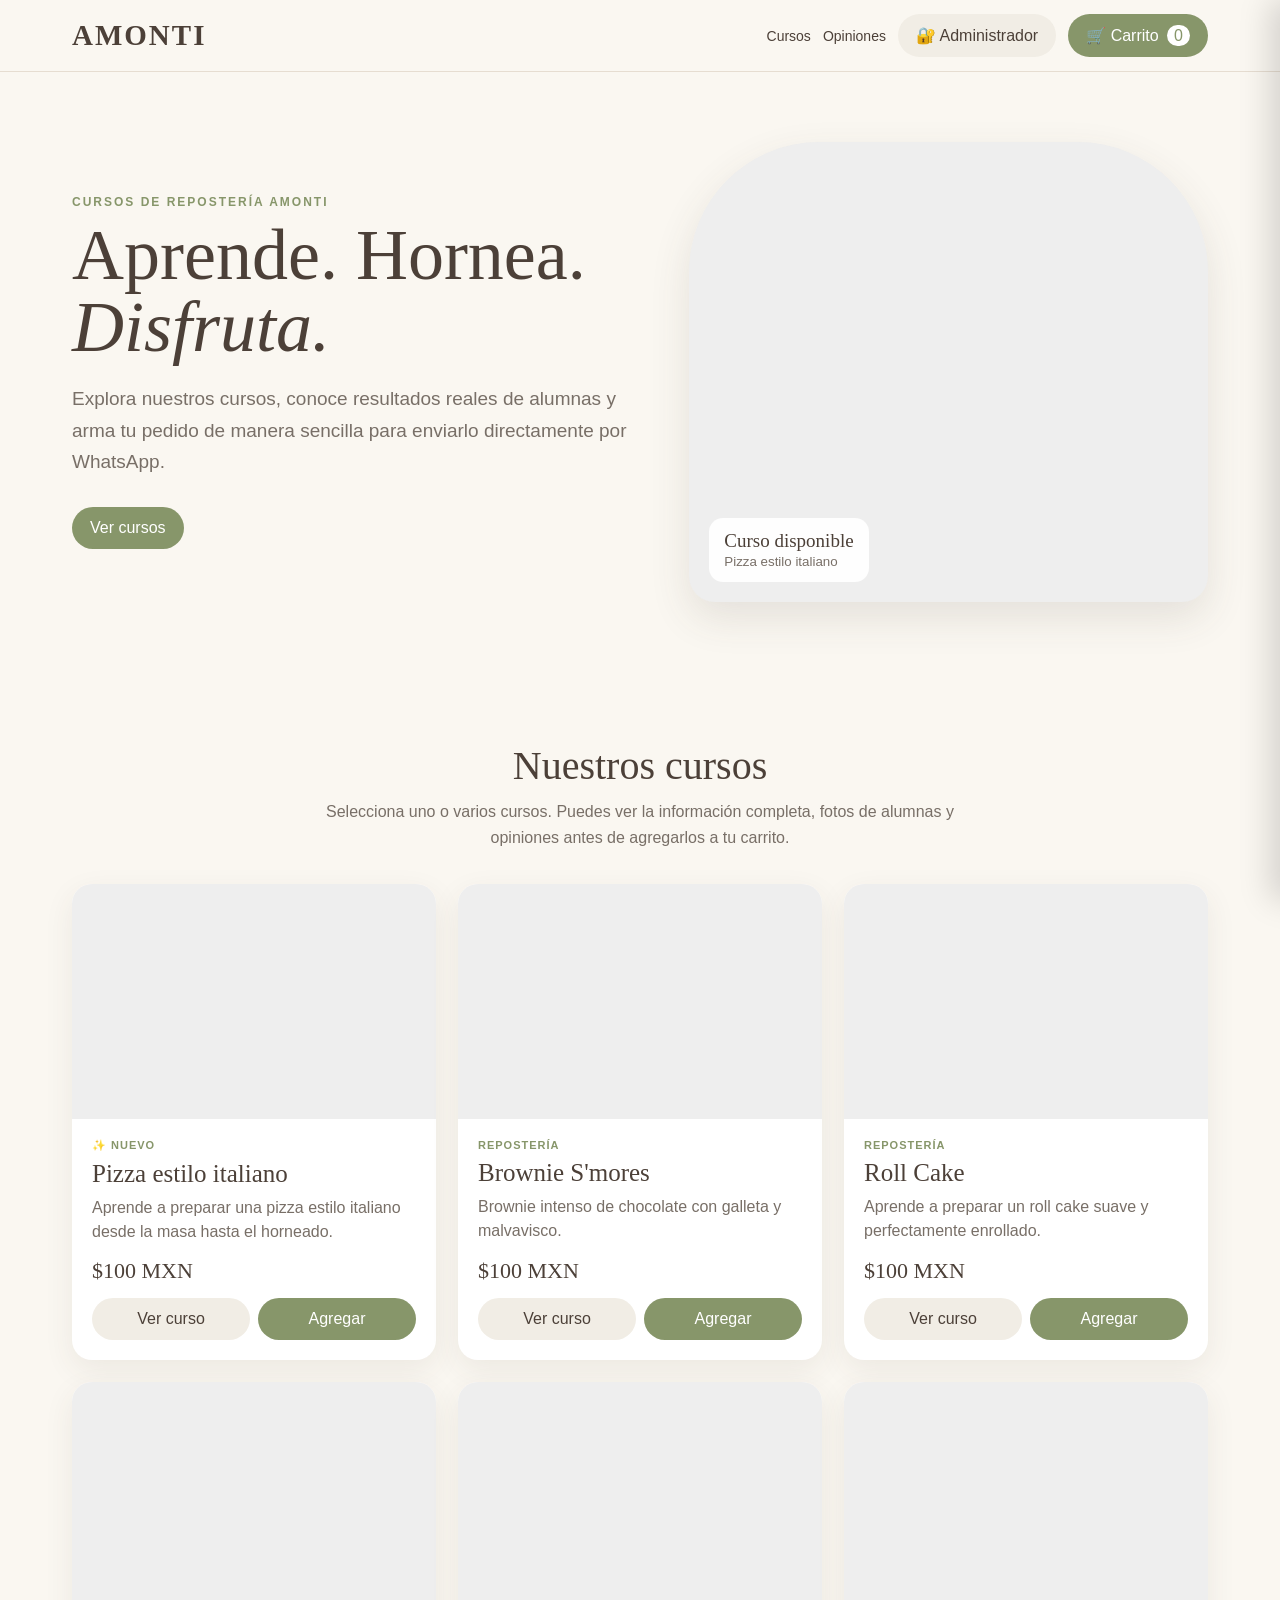
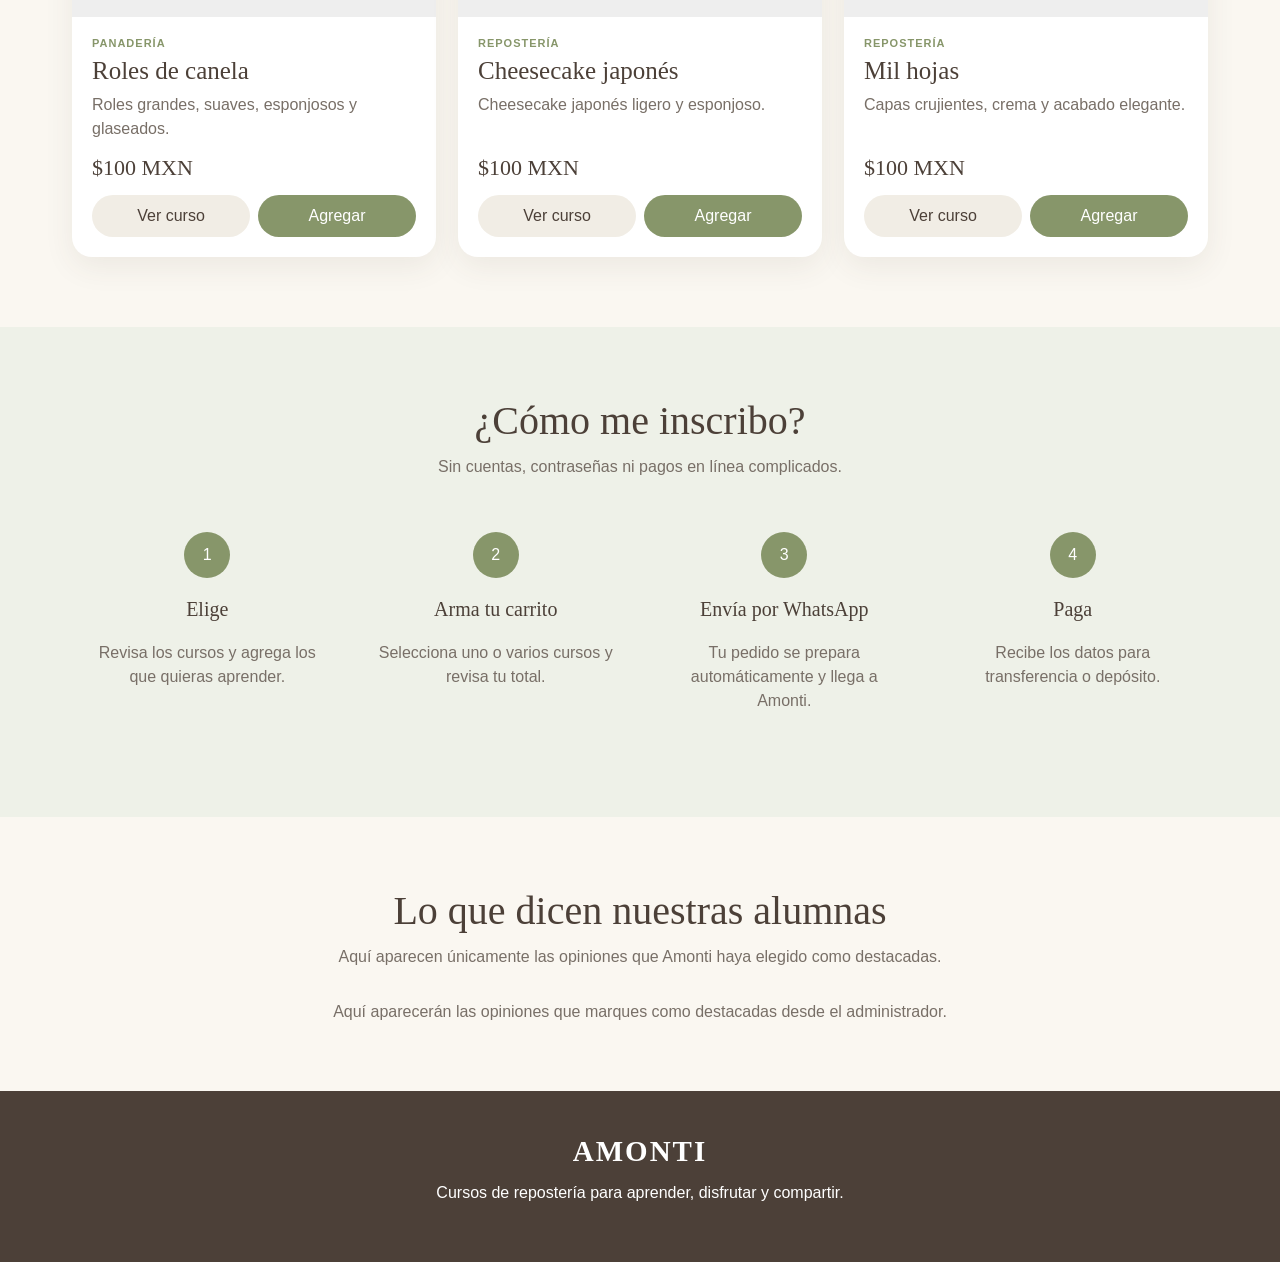
<file: amonti_cursos_v4_reference.html>
<!DOCTYPE html>
<html lang="es">
<head>
<meta charset="UTF-8">
<meta name="viewport" content="width=device-width, initial-scale=1.0">
<title>Amonti | Cursos de Repostería</title>
<style>
:root{
  --pist:#87966a; --pist2:#aebc92; --cream:#faf7f1; --ink:#4c4038;
  --muted:#786f67; --line:#e6ddd1; --white:#fff; --soft:#f1ede5; --gold:#c59c53;
}
*{box-sizing:border-box}
html{scroll-behavior:smooth}
body{margin:0;background:var(--cream);color:var(--ink);font-family:Arial,sans-serif}
button,input,textarea,select{font:inherit}
button{cursor:pointer}
a{text-decoration:none;color:inherit}
.hidden{display:none!important}
.topbar{position:sticky;top:0;z-index:30;background:rgba(250,247,241,.96);backdrop-filter:blur(8px);border-bottom:1px solid var(--line)}
.top-inner{max-width:1180px;margin:auto;padding:14px 22px;display:flex;align-items:center;justify-content:space-between;gap:16px}
.logo{font:700 29px Georgia,serif;letter-spacing:2px}
.nav{display:flex;gap:12px;align-items:center;flex-wrap:wrap}
.nav a{font-size:14px}
.btn{border:0;border-radius:999px;padding:12px 18px;background:var(--pist);color:#fff}
.btn.secondary{background:var(--soft);color:var(--ink)}
.btn.outline{background:#fff;color:var(--ink);border:1px solid var(--line)}
.btn.danger{background:#fff;color:#a05252;border:1px solid #ead0d0}
.hero{max-width:1180px;margin:auto;padding:70px 22px;display:grid;grid-template-columns:1.05fr .95fr;gap:44px;align-items:center}
.hero h1{font:500 clamp(44px,6vw,72px)/1 Georgia,serif;margin:10px 0 20px}
.hero p{font-size:19px;line-height:1.65;color:var(--muted);max-width:600px}
.kicker{font-size:12px;letter-spacing:2px;font-weight:700;color:var(--pist)}
.hero-img{min-height:460px;border-radius:130px 130px 26px 26px;background:#eee center/cover;box-shadow:0 16px 40px rgba(76,64,56,.12);position:relative;overflow:hidden;transition:background-image .6s ease}
.hero-badge{position:absolute;left:20px;bottom:20px;background:rgba(255,255,255,.92);padding:12px 15px;border-radius:14px;max-width:75%}
.hero-badge strong{display:block;font:500 19px Georgia,serif}
.hero-badge small{color:var(--muted)}
.section{max-width:1180px;margin:auto;padding:70px 22px}
.alt{background:#eef1e8}
.section h2{font:500 40px Georgia,serif;text-align:center;margin:0 0 10px}
.section-sub{text-align:center;color:var(--muted);max-width:680px;margin:0 auto 34px;line-height:1.6}
.grid{display:grid;grid-template-columns:repeat(3,1fr);gap:22px}
.card{background:#fff;border-radius:20px;overflow:hidden;box-shadow:0 10px 30px rgba(76,64,56,.08);display:flex;flex-direction:column}
.card-img{height:235px;background:#eee center/cover}
.card-body{padding:20px;display:flex;flex-direction:column;flex:1}
.badge{font-size:11px;text-transform:uppercase;letter-spacing:1px;color:var(--pist);font-weight:700}
.card h3{font:500 25px Georgia,serif;margin:8px 0}
.card p{color:var(--muted);line-height:1.5;margin:0 0 14px}
.price{font:22px Georgia,serif;margin-top:auto;margin-bottom:14px}
.actions{display:flex;gap:8px}
.actions .btn{flex:1}
.steps{display:grid;grid-template-columns:repeat(4,1fr);gap:18px}
.step{text-align:center;padding:18px}
.num{width:46px;height:46px;border-radius:50%;background:var(--pist);color:#fff;display:flex;align-items:center;justify-content:center;margin:0 auto 12px}
.step h3{font:500 20px Georgia,serif}
.step p{color:var(--muted);line-height:1.5}
.featured{display:grid;grid-template-columns:repeat(3,1fr);gap:18px}
.testimonial{background:#fff;border-radius:18px;padding:22px;border:1px solid var(--line)}
.stars{color:var(--gold);letter-spacing:2px}
.testimonial p{font:18px/1.6 Georgia,serif}
.testimonial small{color:var(--muted)}
.footer{background:var(--ink);color:#fff;text-align:center;padding:44px 20px}
.cart-toggle{position:relative}
.count{background:#fff;color:var(--pist);padding:2px 7px;border-radius:99px;margin-left:4px}
.drawer{position:fixed;right:-440px;top:0;width:min(440px,100%);height:100vh;background:#fff;z-index:70;box-shadow:-10px 0 30px rgba(0,0,0,.15);transition:.3s;display:flex;flex-direction:column}
.drawer.open{right:0}
.drawer-head,.drawer-foot{padding:20px;border-bottom:1px solid var(--line)}
.drawer-head{display:flex;justify-content:space-between;align-items:center}
.drawer-head h3{font:500 28px Georgia,serif;margin:0}
.drawer-body{padding:20px;overflow:auto;flex:1}
.cart-item{display:flex;justify-content:space-between;gap:12px;border-bottom:1px solid var(--line);padding:13px 0}
.total{display:flex;justify-content:space-between;font-size:20px;margin-bottom:14px}
.modal-bg{position:fixed;inset:0;background:rgba(30,25,22,.58);z-index:80;display:none;align-items:center;justify-content:center;padding:18px}
.modal-bg.show{display:flex}
.modal{background:#fff;border-radius:22px;max-width:900px;width:100%;max-height:92vh;overflow:auto}
.modal-topimg{height:330px;background:#eee center/cover}
.modal-content{padding:28px}
.close{float:right;border:0;background:var(--soft);width:38px;height:38px;border-radius:50%}
.course-title{font:500 38px Georgia,serif;margin:0 0 8px}
.gallery{display:grid;grid-template-columns:repeat(3,1fr);gap:10px}
.gallery div{height:170px;border-radius:14px;background:#eee center/cover}
.review-list{display:grid;gap:12px;margin-top:14px}
.review-card{border:1px solid var(--line);border-radius:14px;padding:16px}
.review-card p{margin:6px 0}
.review-form{background:var(--soft);padding:20px;border-radius:16px;margin-top:20px}
.field{display:flex;flex-direction:column;gap:6px;margin-bottom:13px}
.field label{font-weight:700;font-size:13px}
.field input,.field textarea,.field select{border:1px solid #d8cec1;border-radius:10px;padding:11px;background:#fff}
.field textarea{min-height:90px;resize:vertical}
.form-check{display:flex;gap:9px;align-items:flex-start;margin:10px 0 16px}
.admin-wrap{background:#f2eee7;min-height:100vh}
.admin-head{background:var(--ink);color:#fff;padding:30px 22px}
.admin-head-inner{max-width:1180px;margin:auto}
.admin-head h1{font:500 38px Georgia,serif;margin:0 0 6px}
.admin-tabs{max-width:1180px;margin:18px auto;padding:0 22px;display:flex;gap:8px;flex-wrap:wrap}
.tab{border:1px solid var(--line);background:#fff;border-radius:999px;padding:10px 14px}
.tab.active{background:var(--pist);color:#fff;border-color:var(--pist)}
.panel{max-width:1180px;margin:auto;padding:0 22px 60px}
.panel-section{display:none}
.panel-section.active{display:block}
.panel-card{background:#fff;border-radius:18px;padding:22px;margin-bottom:18px;border:1px solid var(--line)}
.toolbar{display:flex;justify-content:space-between;align-items:center;gap:12px;margin-bottom:15px}
.toolbar h3{font:500 27px Georgia,serif;margin:0}
.admin-row{display:flex;gap:14px;align-items:center;padding:14px 0;border-top:1px solid var(--line)}
.thumb{width:82px;height:64px;border-radius:10px;background:#eee center/cover;flex:none}
.row-main{flex:1}
.row-main strong{display:block}
.row-main small{color:var(--muted)}
.row-actions{display:flex;gap:7px;flex-wrap:wrap}
.form-grid{display:grid;grid-template-columns:1fr 1fr;gap:14px}
.full{grid-column:1/-1}
.preview-gallery{display:grid;grid-template-columns:repeat(4,1fr);gap:9px;margin-top:10px}
.preview-gallery .pic{height:120px;border-radius:12px;background:center/cover;position:relative}
.preview-gallery .pic button{position:absolute;right:5px;top:5px;border:0;border-radius:50%;width:28px;height:28px;background:#fff}
.pending-card{border:1px solid var(--line);border-radius:14px;padding:16px;margin-top:12px}
.status{font-size:12px;color:var(--pist);font-weight:700}
.note{font-size:12px;color:var(--muted);line-height:1.5}
.toast{position:fixed;right:20px;bottom:20px;background:var(--ink);color:#fff;padding:13px 17px;border-radius:10px;display:none;z-index:100}
.toast.show{display:block}
@media(max-width:850px){
 .hero{grid-template-columns:1fr}.grid,.featured{grid-template-columns:1fr 1fr}.steps{grid-template-columns:1fr 1fr}.form-grid{grid-template-columns:1fr}.full{grid-column:auto}.preview-gallery{grid-template-columns:1fr 1fr}
}
@media(max-width:560px){
 .nav a{display:none}.hero{padding-top:45px}.grid,.featured,.steps{grid-template-columns:1fr}.gallery{grid-template-columns:1fr 1fr}.hero-img{min-height:340px}.section h2{font-size:34px}.admin-row{align-items:flex-start}.row-actions{flex-direction:column}
}
</style>
</head>
<body>

<div id="publicView">
<header class="topbar">
 <div class="top-inner">
  <div class="logo">AMONTI</div>
  <div class="nav">
   <a href="#cursos">Cursos</a>
   <a href="#opiniones">Opiniones</a>
   <button class="btn secondary" id="adminBtn">🔐 Administrador</button>
   <button class="btn cart-toggle" id="cartBtn">🛒 Carrito <span class="count" id="cartCount">0</span></button>
  </div>
 </div>
</header>

<section class="hero">
 <div>
  <div class="kicker" id="heroKicker">CURSOS DE REPOSTERÍA AMONTI</div>
  <h1 id="heroTitle">Aprende. Hornea.<br><i>Disfruta.</i></h1>
  <p id="heroText">Explora nuestros cursos, conoce resultados reales de alumnas y arma tu pedido de manera sencilla para enviarlo directamente por WhatsApp.</p>
  <a href="#cursos" class="btn" style="display:inline-block;margin-top:10px">Ver cursos</a>
 </div>
 <div class="hero-img" id="heroImage">
   <div class="hero-badge">
     <strong id="heroSlideTitle">Cursos disponibles</strong>
     <small id="heroSlideSubtitle">Conoce nuestros cursos actuales</small>
   </div>
 </div>
</section>

<section class="section" id="cursos">
 <h2>Nuestros cursos</h2>
 <p class="section-sub">Selecciona uno o varios cursos. Puedes ver la información completa, fotos de alumnas y opiniones antes de agregarlos a tu carrito.</p>
 <div class="grid" id="courseGrid"></div>
</section>

<section class="alt">
 <div class="section">
  <h2>¿Cómo me inscribo?</h2>
  <p class="section-sub">Sin cuentas, contraseñas ni pagos en línea complicados.</p>
  <div class="steps">
   <div class="step"><div class="num">1</div><h3>Elige</h3><p>Revisa los cursos y agrega los que quieras aprender.</p></div>
   <div class="step"><div class="num">2</div><h3>Arma tu carrito</h3><p>Selecciona uno o varios cursos y revisa tu total.</p></div>
   <div class="step"><div class="num">3</div><h3>Envía por WhatsApp</h3><p>Tu pedido se prepara automáticamente y llega a Amonti.</p></div>
   <div class="step"><div class="num">4</div><h3>Paga</h3><p>Recibe los datos para transferencia o depósito.</p></div>
  </div>
 </div>
</section>

<section class="section" id="opiniones">
 <h2>Lo que dicen nuestras alumnas</h2>
 <p class="section-sub">Aquí aparecen únicamente las opiniones que Amonti haya elegido como destacadas.</p>
 <div class="featured" id="featuredReviews"></div>
</section>

<footer class="footer"><div class="logo">AMONTI</div><p>Cursos de repostería para aprender, disfrutar y compartir.</p></footer>
</div>

<div id="adminView" class="hidden admin-wrap">
<div class="topbar">
 <div class="top-inner">
  <div class="logo">AMONTI · ADMIN</div>
  <button class="btn secondary" id="backPublic">👁️ Ver página</button>
 </div>
</div>
<div class="admin-head"><div class="admin-head-inner"><h1>Panel de administración</h1><p>Administra cursos, fotos, testimonios y opiniones destacadas.</p></div></div>
<div class="admin-tabs">
 <button class="tab active" data-tab="courses">📚 Cursos</button>
 <button class="tab" data-tab="editor">➕ Nuevo curso</button>
 <button class="tab" data-tab="pending">🔔 Opiniones pendientes</button>
 <button class="tab" data-tab="approved">⭐ Opiniones aprobadas</button>
 <button class="tab" data-tab="home">🏠 Portada</button>
 <button class="tab" data-tab="settings">⚙️ Ajustes</button>
</div>
<div class="panel">
 <section class="panel-section active" id="tab-courses">
  <div class="panel-card">
   <div class="toolbar"><h3>Mis cursos</h3><button class="btn" id="newCourseBtn">+ Agregar curso</button></div>
   <div id="adminCourses"></div>
  </div>
 </section>

 <section class="panel-section" id="tab-editor">
  <div class="panel-card">
   <h3 id="editorTitle" style="font:500 29px Georgia,serif;margin-top:0">Nuevo curso</h3>
   <input type="hidden" id="editId">
   <div class="form-grid">
    <div class="field"><label>Nombre del curso</label><input id="courseName" placeholder="Ej. Roles de canela"></div>
    <div class="field"><label>Precio</label><input id="coursePrice" type="number" placeholder="100"></div>
    <div class="field"><label>Categoría</label><select id="courseCat"><option>Repostería</option><option>Panadería</option><option>Nuevo</option></select></div>
    <div class="field"><label>Etiqueta</label><input id="courseTag" placeholder="Ej. Nuevo curso"></div>
    <div class="field full"><label>Descripción</label><textarea id="courseDesc"></textarea></div>
    <div class="field full"><label>¿Qué aprenderán? (una línea por punto)</label><textarea id="courseLearn"></textarea></div>
    <div class="field full"><label>Foto principal</label><input id="mainImage" type="file" accept="image/*"></div>
    <div class="field full"><label>Fotos de alumnas</label><input id="studentImages" type="file" accept="image/*" multiple></div>
   </div>
   <div id="galleryPreview" class="preview-gallery"></div>
   <div style="display:flex;gap:10px;margin-top:18px"><button class="btn" id="saveCourseBtn">Guardar curso</button><button class="btn secondary" id="cancelEditBtn">Cancelar</button></div>
  </div>
 </section>

 <section class="panel-section" id="tab-pending">
  <div class="panel-card"><div class="toolbar"><h3>Opiniones pendientes</h3><span class="status" id="pendingCount"></span></div><div id="pendingReviews"></div></div>
 </section>

 <section class="panel-section" id="tab-approved">
  <div class="panel-card"><div class="toolbar"><h3>Opiniones aprobadas</h3><span class="note">Activa “Destacar en inicio” para elegir cuáles aparecen en la página principal.</span></div><div id="approvedReviews"></div></div>
 </section>


 <section class="panel-section" id="tab-home">
  <div class="panel-card">
   <h3 style="font:500 29px Georgia,serif;margin-top:0">Portada de la página</h3>
   <p class="note">Aquí puedes cambiar el texto de bienvenida y las imágenes que rotan automáticamente en la portada.</p>
   <div class="form-grid">
    <div class="field full"><label>Título principal</label><input id="homeTitle" placeholder="Aprende. Hornea. Disfruta."></div>
    <div class="field full"><label>Texto de bienvenida</label><textarea id="homeText"></textarea></div>
    <div class="field"><label>Intervalo del carrusel (segundos)</label><input id="slideSeconds" type="number" min="2" value="2"></div>
   </div>

   <h4 style="font:500 22px Georgia,serif;margin-bottom:8px">Sección: Cursos disponibles</h4>
   <p class="note">Se mostrarán automáticamente fotos de los cursos que ya tienes registrados.</p>

   <h4 style="font:500 22px Georgia,serif;margin-bottom:8px;margin-top:24px">Sección: Próximo curso</h4>
   <div class="form-grid">
    <div class="field"><label>Nombre del próximo curso</label><input id="nextCourseName" placeholder="Ej. Tarta vasca"></div>
    <div class="field"><label>Subtítulo</label><input id="nextCourseSubtitle" placeholder="Próximamente"></div>
    <div class="field full"><label>Fotos del próximo curso</label><input id="nextCourseImages" type="file" accept="image/*" multiple></div>
   </div>
   <div id="nextPreview" class="preview-gallery"></div>
   <div style="display:flex;gap:10px;margin-top:18px"><button class="btn" id="saveHomeBtn">Guardar portada</button></div>
  </div>
 </section>

 <section class="panel-section" id="tab-settings">
  <div class="panel-card">
   <h3 style="font:500 29px Georgia,serif;margin-top:0">WhatsApp Business</h3>
   <div class="field"><label>Número</label><input id="waInput" value="5213315123124"></div>
   <button class="btn" id="saveSettingsBtn">Guardar</button>
  </div>
 </section>
</div>
</div>

<div class="drawer" id="cartDrawer">
 <div class="drawer-head"><h3>Mi carrito</h3><button class="close" id="closeCart">×</button></div>
 <div class="drawer-body" id="cartItems"></div>
 <div class="drawer-foot"><div class="total"><span>Total</span><strong id="cartTotal">$0 MXN</strong></div><button class="btn" style="width:100%" id="sendWhatsApp">💬 Enviar pedido por WhatsApp</button><p class="note">Después recibirás los datos para transferencia o depósito.</p></div>
</div>

<div class="modal-bg" id="courseModal">
 <div class="modal">
  <div id="modalTopImg" class="modal-topimg"></div>
  <div class="modal-content">
   <button class="close" id="closeModal">×</button>
   <div id="courseModalBody"></div>
  </div>
 </div>
</div>

<div class="toast" id="toast"></div>

<script>
const seedCourses = [
 {id:1,name:"Pizza estilo italiano",price:100,cat:"Nuevo",tag:"✨ Nuevo",desc:"Aprende a preparar una pizza estilo italiano desde la masa hasta el horneado.",img:"https://images.unsplash.com/photo-1513104890138-7c749659a591?auto=format&fit=crop&w=900&q=85",learn:["Masa estilo italiano","Fermentación","Formado y horneado","Salsa y armado"],gallery:[]},
 {id:2,name:"Brownie S'mores",price:100,cat:"Repostería",tag:"Repostería",desc:"Brownie intenso de chocolate con galleta y malvavisco.",img:"https://images.unsplash.com/photo-1564355808539-22fda35bed7e?auto=format&fit=crop&w=900&q=85",learn:["Brownie de chocolate","Capa de galleta","Malvavisco","Tips de horneado"],gallery:[]},
 {id:3,name:"Roll Cake",price:100,cat:"Repostería",tag:"Repostería",desc:"Aprende a preparar un roll cake suave y perfectamente enrollado.",img:"https://images.unsplash.com/photo-1578985545062-69928b1d9587?auto=format&fit=crop&w=900&q=85",learn:["Bizcocho flexible","Relleno","Enrollado sin grietas","Decoración"],gallery:[]},
 {id:4,name:"Roles de canela",price:100,cat:"Panadería",tag:"Panadería",desc:"Roles grandes, suaves, esponjosos y glaseados.",img:"https://images.unsplash.com/photo-1509365465985-25d11c17e812?auto=format&fit=crop&w=900&q=85",learn:["Masa enriquecida","Fermentación","Formado","Glaseado"],gallery:[]},
 {id:5,name:"Cheesecake japonés",price:100,cat:"Repostería",tag:"Repostería",desc:"Cheesecake japonés ligero y esponjoso.",img:"https://images.unsplash.com/photo-1565958011703-44f9829ba187?auto=format&fit=crop&w=900&q=85",learn:["Merengue","Mezcla sin perder aire","Baño María","Horneado"],gallery:[]},
 {id:6,name:"Mil hojas",price:100,cat:"Repostería",tag:"Repostería",desc:"Capas crujientes, crema y acabado elegante.",img:"https://images.unsplash.com/photo-1559622214-f8a9850965bb?auto=format&fit=crop&w=900&q=85",learn:["Hojaldre","Crema","Montaje","Acabado"],gallery:[]}
];
let courses = JSON.parse(localStorage.getItem("amontiCoursesV3") || "null") || seedCourses;
let reviews = JSON.parse(localStorage.getItem("amontiReviewsV3") || "[]");
let cart = [];
let wa = localStorage.getItem("amontiWAV3") || "5213315123124";
let homeSettings = JSON.parse(localStorage.getItem("amontiHomeV4") || "null") || {
  title:"Aprende. Hornea.<br><i>Disfruta.</i>",
  text:"Explora nuestros cursos, conoce resultados reales de alumnas y arma tu pedido de manera sencilla para enviarlo directamente por WhatsApp.",
  seconds:2,
  nextName:"Próximo curso",
  nextSubtitle:"Muy pronto",
  nextImages:[]
};
let editGallery = [];
let nextImagesTemp = [...homeSettings.nextImages];
let heroSlides = [];
let heroIndex = 0;
let heroTimer = null;

const $ = id => document.getElementById(id);
function saveAll(){ localStorage.setItem("amontiCoursesV3",JSON.stringify(courses)); localStorage.setItem("amontiReviewsV3",JSON.stringify(reviews)); localStorage.setItem("amontiHomeV4",JSON.stringify(homeSettings)); }
function toast(msg){$("toast").textContent=msg;$("toast").classList.add("show");setTimeout(()=>$("toast").classList.remove("show"),1800)}
function fileToData(file){return new Promise((res,rej)=>{const r=new FileReader();r.onload=()=>res(r.result);r.onerror=rej;r.readAsDataURL(file)})}


function rebuildHeroSlides(){
  heroSlides = [];
  courses.forEach(c=>heroSlides.push({img:c.img,title:"Curso disponible",subtitle:c.name}));
  homeSettings.nextImages.forEach(img=>heroSlides.push({img,title:homeSettings.nextName||"Próximo curso",subtitle:homeSettings.nextSubtitle||"Muy pronto"}));
  if(!heroSlides.length) heroSlides=[{img:"https://images.unsplash.com/photo-1513104890138-7c749659a591?auto=format&fit=crop&w=1200&q=85",title:"Cursos Amonti",subtitle:"Aprende con nosotros"}];
  heroIndex=0;
  renderHeroSlide();
  if(heroTimer) clearInterval(heroTimer);
  heroTimer=setInterval(()=>{heroIndex=(heroIndex+1)%heroSlides.length;renderHeroSlide()}, Math.max(2,Number(homeSettings.seconds)||2)*1000);
}
function renderHeroSlide(){
  const s=heroSlides[heroIndex];
  $("heroImage").style.backgroundImage=`url('${s.img}')`;
  $("heroSlideTitle").textContent=s.title;
  $("heroSlideSubtitle").textContent=s.subtitle;
}
function renderHome(){
  $("heroTitle").innerHTML=homeSettings.title;
  $("heroText").textContent=homeSettings.text;
  rebuildHeroSlides();
}

function renderCourses(){
 $("courseGrid").innerHTML = courses.map(c=>`
  <article class="card">
   <div class="card-img" style="background-image:url('${c.img}')"></div>
   <div class="card-body">
    <div class="badge">${c.tag}</div><h3>${c.name}</h3><p>${c.desc}</p>
    <div class="price">$${c.price} MXN</div>
    <div class="actions"><button class="btn secondary view-course" data-id="${c.id}">Ver curso</button><button class="btn add-cart" data-id="${c.id}">Agregar</button></div>
   </div>
  </article>`).join("");
 document.querySelectorAll(".view-course").forEach(b=>b.addEventListener("click",()=>openCourse(+b.dataset.id)));
 document.querySelectorAll(".add-cart").forEach(b=>b.addEventListener("click",()=>addCart(+b.dataset.id)));
 renderFeatured();
}

function renderFeatured(){
 const list = reviews.filter(r=>r.status==="approved" && r.featured);
 $("featuredReviews").innerHTML = list.length ? list.slice(0,6).map(r=>{
   const c=courses.find(x=>x.id===r.courseId);
   return `<div class="testimonial">${r.photo?`<div style="height:180px;border-radius:14px;margin-bottom:14px;background:url('${r.photo}') center/cover"></div>`:""}<div class="stars">${"★".repeat(r.stars)}</div><p>“${r.text}”</p><small>— ${r.name||"Alumna Amonti"} · ${c?c.name:"Curso Amonti"}</small></div>`
 }).join("") : `<div style="grid-column:1/-1;text-align:center;color:var(--muted)">Aquí aparecerán las opiniones que marques como destacadas desde el administrador.</div>`;
}

function openCourse(id){
 const c=courses.find(x=>x.id===id); if(!c)return;
 const approved=reviews.filter(r=>r.courseId===id && r.status==="approved");
 $("modalTopImg").style.backgroundImage=`url('${c.img}')`;
 $("courseModalBody").innerHTML=`
  <div class="badge">${c.tag}</div><h2 class="course-title">${c.name}</h2><p style="color:var(--muted);line-height:1.6">${c.desc}</p>
  <h3>¿Qué aprenderás?</h3><ul>${c.learn.map(x=>`<li style="margin:7px 0">${x}</li>`).join("")}</ul>
  <h3>♡ Así les quedó a nuestras alumnas</h3>
  <div class="gallery">${c.gallery.length?c.gallery.map(x=>`<div style="background-image:url('${x}')"></div>`).join(""):`<p style="color:var(--muted);grid-column:1/-1">Todavía no hay fotos publicadas para este curso.</p>`}</div>
  <h3 style="margin-top:24px">Opiniones de alumnas</h3>
  <div class="review-list">${approved.length?approved.map(r=>`<div class="review-card"><div class="stars">${"★".repeat(r.stars)}</div><p>“${r.text}”</p><small>— ${r.name||"Alumna Amonti"}</small>${r.photo?`<div style="height:150px;border-radius:12px;margin-top:10px;background:url('${r.photo}') center/cover"></div>`:""}</div>`).join(""):`<p style="color:var(--muted)">Todavía no hay opiniones aprobadas.</p>`}</div>
  <div class="review-form">
   <h3 style="margin-top:0">⭐ Deja tu opinión</h3>
   <div class="field"><label>Nombre que quieres mostrar públicamente</label><input id="reviewName" placeholder="Ej. María, María G. o Anónimo"></div>
   <div class="field"><label>Calificación</label><select id="reviewStars"><option value="5">★★★★★</option><option value="4">★★★★</option><option value="3">★★★</option><option value="2">★★</option><option value="1">★</option></select></div>
   <div class="field"><label>Tu comentario</label><textarea id="reviewText" placeholder="Cuéntanos cómo te fue..."></textarea></div>
   <div class="field"><label>Foto de tu resultado (opcional)</label><input id="reviewPhoto" type="file" accept="image/*"></div>
   <label class="form-check"><input id="reviewConsent" type="checkbox"><span>Autorizo que Amonti publique mi comentario y, si adjunto una foto, también esa imagen.</span></label>
   <button class="btn" id="submitReview">Enviar mi opinión</button>
   <p class="note">Tu opinión será revisada por Amonti antes de publicarse.</p>
  </div>
  <div class="price">$${c.price} MXN</div><button class="btn" style="width:100%" id="modalAddCart">🛒 Agregar al carrito</button>`;
 $("modalAddCart").addEventListener("click",()=>addCart(id));
 $("submitReview").addEventListener("click",()=>submitReview(id));
 $("courseModal").classList.add("show");
}

async function submitReview(courseId){
 const text=$("reviewText").value.trim(), consent=$("reviewConsent").checked;
 if(!text){toast("Escribe tu opinión");return}
 if(!consent){toast("Necesitas autorizar la publicación");return}
 let photo=""; const f=$("reviewPhoto").files[0]; if(f) photo=await fileToData(f);
 reviews.push({id:Date.now(),courseId,name:$("reviewName").value.trim()||"Anónimo",stars:+$("reviewStars").value,text,photo,status:"pending",featured:false});
 saveAll(); toast("Opinión enviada para revisión"); $("courseModal").classList.remove("show"); renderAdmin();
}

function addCart(id){const c=courses.find(x=>x.id===id);if(!cart.find(x=>x.id===id))cart.push(c);renderCart();$("cartDrawer").classList.add("open")}
function renderCart(){
 $("cartCount").textContent=cart.length;
 $("cartItems").innerHTML=cart.length?cart.map(c=>`<div class="cart-item"><div><strong>${c.name}</strong><br><small>$${c.price} MXN</small></div><button class="btn danger remove-cart" data-id="${c.id}">Eliminar</button></div>`).join(""):`<p style="color:var(--muted);text-align:center">Tu carrito está vacío.</p>`;
 $("cartTotal").textContent="$"+cart.reduce((s,c)=>s+c.price,0)+" MXN";
 document.querySelectorAll(".remove-cart").forEach(b=>b.addEventListener("click",()=>{cart=cart.filter(x=>x.id!==+b.dataset.id);renderCart()}));
}

function sendWA(){
 if(!cart.length){toast("Agrega al menos un curso");return}
 const total=cart.reduce((s,c)=>s+c.price,0);
 const lines=cart.map(c=>`• ${c.name} — $${c.price} MXN`).join("\n");
 const msg=`Hola Amonti 👋🏻\n\nMe gustaría inscribirme a estos cursos:\n${lines}\n\nTotal: $${total} MXN\n\nQuedo pendiente de los datos para realizar mi transferencia o depósito. 😊`;
 window.open(`https://wa.me/${wa}?text=${encodeURIComponent(msg)}`,"_blank");
}


function renderNextPreview(){
 $("nextPreview").innerHTML=nextImagesTemp.map((x,i)=>`<div class="pic" style="background-image:url('${x}')"><button class="remove-next" data-i="${i}">×</button></div>`).join("");
 document.querySelectorAll(".remove-next").forEach(b=>b.addEventListener("click",()=>{nextImagesTemp.splice(+b.dataset.i,1);renderNextPreview()}));
}
async function saveHome(){
 for(const f of [...$("nextCourseImages").files]) nextImagesTemp.push(await fileToData(f));
 const plainTitle=$("homeTitle").value.trim()||"Aprende. Hornea. Disfruta.";
 homeSettings={
   title:plainTitle,
   text:$("homeText").value.trim(),
   seconds:Math.max(2,+$("slideSeconds").value||2),
   nextName:$("nextCourseName").value.trim()||"Próximo curso",
   nextSubtitle:$("nextCourseSubtitle").value.trim()||"Muy pronto",
   nextImages:[...nextImagesTemp]
 };
 saveAll(); renderHome(); renderNextPreview(); $("nextCourseImages").value=""; toast("Portada actualizada");
}

function switchAdmin(show){
 $("publicView").classList.toggle("hidden",show);$("adminView").classList.toggle("hidden",!show);if(show)renderAdmin()
}
function showTab(name){
 document.querySelectorAll(".tab").forEach(x=>x.classList.toggle("active",x.dataset.tab===name));
 document.querySelectorAll(".panel-section").forEach(x=>x.classList.remove("active"));
 $("tab-"+name).classList.add("active");
}

function renderAdmin(){
 $("adminCourses").innerHTML=courses.map(c=>`<div class="admin-row"><div class="thumb" style="background-image:url('${c.img}')"></div><div class="row-main"><strong>${c.name}</strong><small>$${c.price} · ${c.gallery.length} fotos</small></div><div class="row-actions"><button class="btn outline edit-course" data-id="${c.id}">Editar</button><button class="btn outline dup-course" data-id="${c.id}">Duplicar</button><button class="btn danger del-course" data-id="${c.id}">Eliminar</button></div></div>`).join("");
 document.querySelectorAll(".edit-course").forEach(b=>b.addEventListener("click",()=>editCourse(+b.dataset.id)));
 document.querySelectorAll(".dup-course").forEach(b=>b.addEventListener("click",()=>duplicateCourse(+b.dataset.id)));
 document.querySelectorAll(".del-course").forEach(b=>b.addEventListener("click",()=>deleteCourse(+b.dataset.id)));
 renderPending(); renderApproved(); $("waInput").value=wa;
 $("homeTitle").value=homeSettings.title.replace(/<br>/g," ").replace(/<[^>]+>/g,"");
 $("homeText").value=homeSettings.text;
 $("slideSeconds").value=homeSettings.seconds;
 $("nextCourseName").value=homeSettings.nextName;
 $("nextCourseSubtitle").value=homeSettings.nextSubtitle;
 nextImagesTemp=[...homeSettings.nextImages];
 renderNextPreview();
}

function clearEditor(){
 $("editId").value="";$("courseName").value="";$("coursePrice").value="";$("courseCat").value="Repostería";$("courseTag").value="";$("courseDesc").value="";$("courseLearn").value="";$("mainImage").value="";$("studentImages").value="";editGallery=[];$("galleryPreview").innerHTML="";$("editorTitle").textContent="Nuevo curso";
}
function editCourse(id){
 const c=courses.find(x=>x.id===id);showTab("editor");$("editorTitle").textContent="Editar curso";$("editId").value=c.id;$("courseName").value=c.name;$("coursePrice").value=c.price;$("courseCat").value=c.cat;$("courseTag").value=c.tag;$("courseDesc").value=c.desc;$("courseLearn").value=c.learn.join("\n");editGallery=[...c.gallery];renderEditGallery();
}
function renderEditGallery(){
 $("galleryPreview").innerHTML=editGallery.map((x,i)=>`<div class="pic" style="background-image:url('${x}')"><button class="remove-gallery" data-i="${i}">×</button></div>`).join("");
 document.querySelectorAll(".remove-gallery").forEach(b=>b.addEventListener("click",()=>{editGallery.splice(+b.dataset.i,1);renderEditGallery()}));
}
async function saveCourse(){
 const id=+$("editId").value||Date.now(), old=courses.find(x=>x.id===id);
 let img=old?.img||"https://images.unsplash.com/photo-1578985545062-69928b1d9587?auto=format&fit=crop&w=900&q=85";
 if($("mainImage").files[0]) img=await fileToData($("mainImage").files[0]);
 for(const f of [...$("studentImages").files]) editGallery.push(await fileToData(f));
 const c={id,name:$("courseName").value.trim()||"Curso sin nombre",price:+$("coursePrice").value||0,cat:$("courseCat").value,tag:$("courseTag").value.trim()||$("courseCat").value,desc:$("courseDesc").value.trim(),learn:$("courseLearn").value.split("\n").map(x=>x.trim()).filter(Boolean),img,gallery:editGallery};
 const idx=courses.findIndex(x=>x.id===id); if(idx>=0)courses[idx]=c;else courses.push(c);saveAll();renderCourses();renderAdmin();clearEditor();showTab("courses");toast("Curso guardado");
}
function duplicateCourse(id){const c=JSON.parse(JSON.stringify(courses.find(x=>x.id===id)));c.id=Date.now();c.name+=" — copia";courses.push(c);saveAll();renderCourses();renderAdmin();toast("Curso duplicado")}
function deleteCourse(id){if(confirm("¿Eliminar este curso?")){courses=courses.filter(x=>x.id!==id);reviews=reviews.filter(r=>r.courseId!==id);saveAll();renderCourses();renderAdmin();toast("Curso eliminado")}}

function renderPending(){
 const list=reviews.filter(r=>r.status==="pending");$("pendingCount").textContent=list.length+" pendiente(s)";
 $("pendingReviews").innerHTML=list.length?list.map(r=>reviewAdminCard(r,true)).join(""):`<p class="note">No hay opiniones pendientes.</p>`;
 document.querySelectorAll(".approve-review").forEach(b=>b.addEventListener("click",()=>setReviewStatus(+b.dataset.id,"approved")));
 document.querySelectorAll(".reject-review").forEach(b=>b.addEventListener("click",()=>setReviewStatus(+b.dataset.id,"rejected")));
}
function renderApproved(){
 const list=reviews.filter(r=>r.status==="approved");
 $("approvedReviews").innerHTML=list.length?list.map(r=>reviewAdminCard(r,false)).join(""):`<p class="note">Todavía no hay opiniones aprobadas.</p>`;
 document.querySelectorAll(".feature-review").forEach(b=>b.addEventListener("change",()=>toggleFeatured(+b.dataset.id,b.checked)));
 document.querySelectorAll(".delete-review").forEach(b=>b.addEventListener("click",()=>deleteReview(+b.dataset.id)));
}
function reviewAdminCard(r,pending){
 const c=courses.find(x=>x.id===r.courseId);
 return `<div class="pending-card"><div class="status">${c?c.name:"Curso"}</div><div class="stars">${"★".repeat(r.stars)}</div><strong>${r.name}</strong><p>“${r.text}”</p>${r.photo?`<div style="height:150px;max-width:260px;border-radius:12px;background:url('${r.photo}') center/cover;margin:10px 0"></div>`:""}${pending?`<div style="display:flex;gap:8px"><button class="btn approve-review" data-id="${r.id}">✓ Aprobar</button><button class="btn danger reject-review" data-id="${r.id}">Rechazar</button></div>`:`<label class="form-check"><input class="feature-review" data-id="${r.id}" type="checkbox" ${r.featured?"checked":""}><span>⭐ Destacar en página principal</span></label><button class="btn danger delete-review" data-id="${r.id}">Eliminar</button>`}</div>`;
}
function setReviewStatus(id,status){const r=reviews.find(x=>x.id===id);r.status=status;saveAll();renderAdmin();renderFeatured();toast(status==="approved"?"Opinión aprobada":"Opinión rechazada")}
function toggleFeatured(id,val){const r=reviews.find(x=>x.id===id);r.featured=val;saveAll();renderFeatured();toast(val?"Opinión destacada":"Opinión retirada del inicio")}
function deleteReview(id){reviews=reviews.filter(x=>x.id!==id);saveAll();renderAdmin();renderFeatured();toast("Opinión eliminada")}

$("adminBtn").addEventListener("click",()=>switchAdmin(true));
$("backPublic").addEventListener("click",()=>switchAdmin(false));
$("cartBtn").addEventListener("click",()=>{renderCart();$("cartDrawer").classList.add("open")});
$("closeCart").addEventListener("click",()=>$("cartDrawer").classList.remove("open"));
$("closeModal").addEventListener("click",()=>$("courseModal").classList.remove("show"));
$("courseModal").addEventListener("click",e=>{if(e.target===$("courseModal"))$("courseModal").classList.remove("show")});
$("sendWhatsApp").addEventListener("click",sendWA);
document.querySelectorAll(".tab").forEach(b=>b.addEventListener("click",()=>showTab(b.dataset.tab)));
$("newCourseBtn").addEventListener("click",()=>{clearEditor();showTab("editor")});
$("saveCourseBtn").addEventListener("click",saveCourse);
$("cancelEditBtn").addEventListener("click",()=>{clearEditor();showTab("courses")});
$("saveHomeBtn").addEventListener("click",saveHome);
$("saveSettingsBtn").addEventListener("click",()=>{wa=$("waInput").value.replace(/\D/g,"");localStorage.setItem("amontiWAV3",wa);toast("WhatsApp guardado")});
renderHome();renderCourses();renderCart();
</script>
</body>
</html>
</file>
